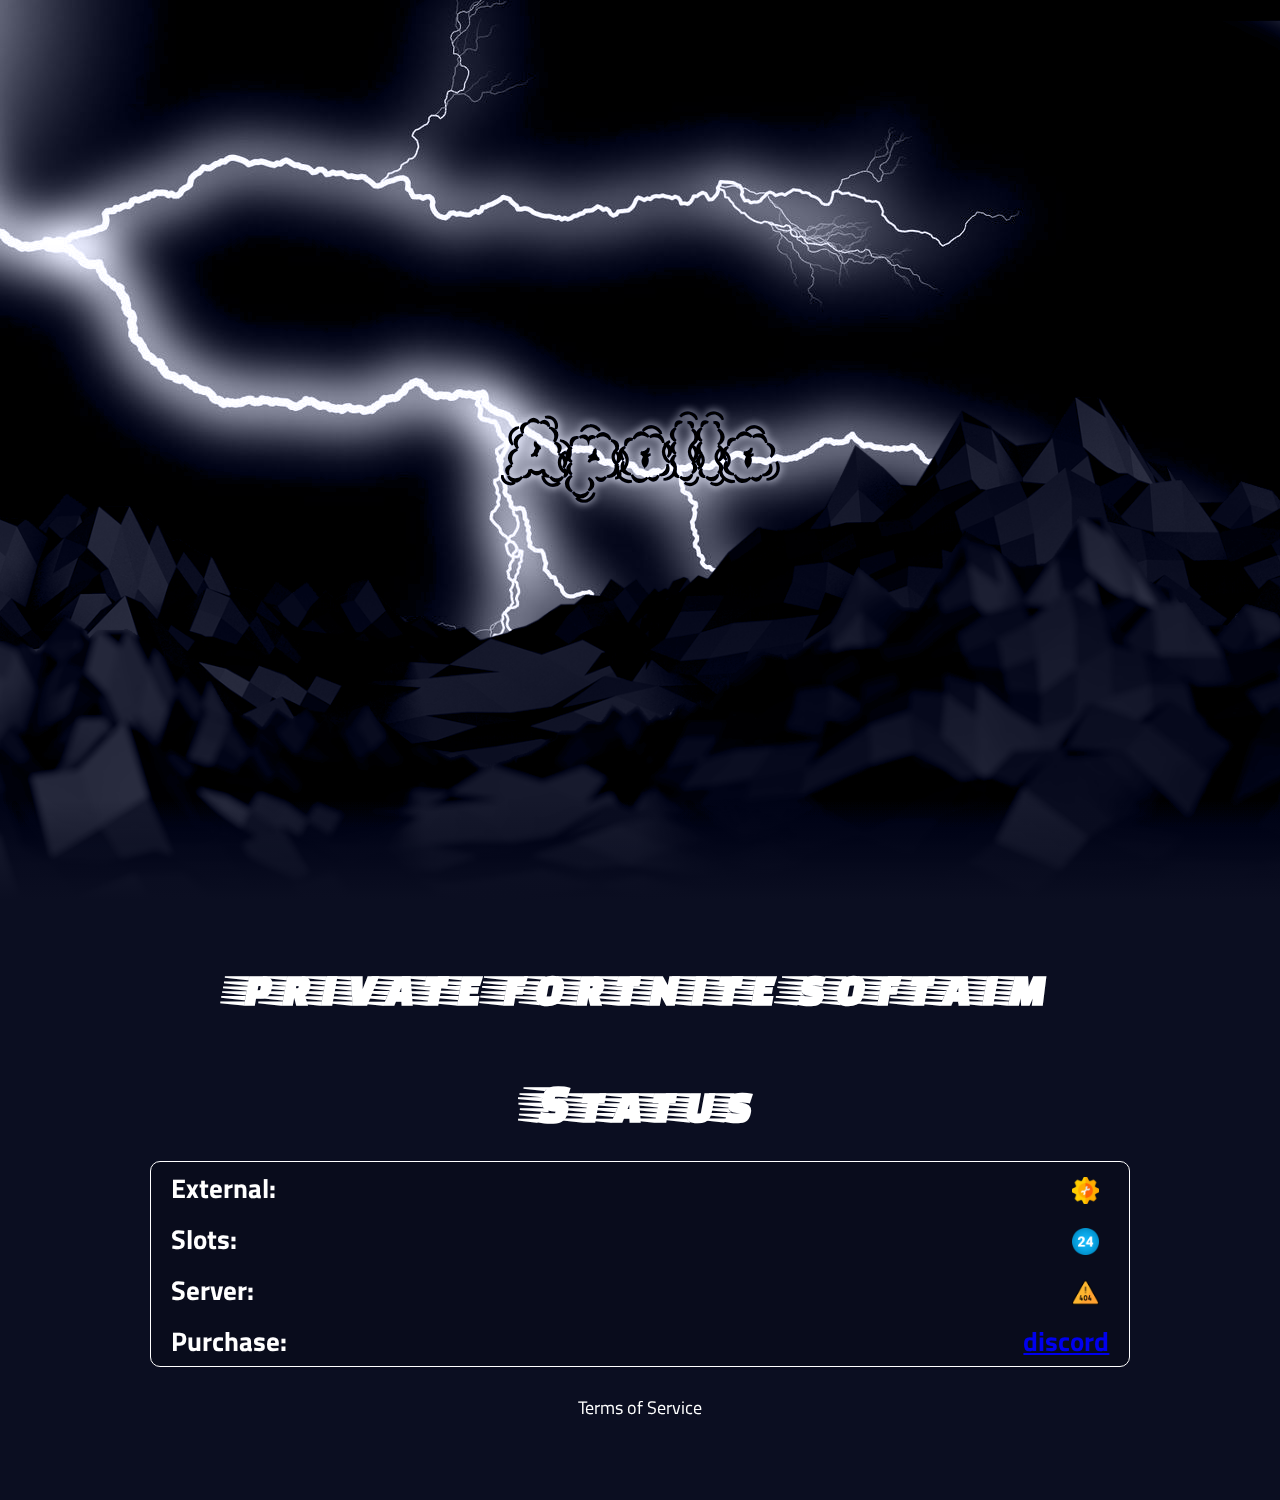
<file: index.html>
<!DOCTYPE html>
<html lang="en" dir="ltr">
  <head>
    <meta charset="utf-8">
    <title>Apollo </title>
    <link rel="stylesheet" href="index.css">
    <meta name="viewport" content="width=device-width, initial-scale=1">
  </head>
  <body>
    <main>
      <script src="http://ajax.googleapis.com/ajax/libs/jquery/1.7.1/jquery.min.js" type="text/javascript"></script>
      <script type="text/javascript" src="./assets/js/date.js"></script>
      <script type="text/javascript" src="./assets/js/console.js"></script>
      <script type="text/javascript" src="./assets/js/server.js"></script>



      <section>
        <img src="./assets/img/thunder.jpg" alt="error" id="thunder">
        <img src="./assets/img/mountain.png" alt="error" id="mountain">
        <h2 id="header">
          Apollo
        </h2>
      </section>
    </main>

    <div class="apollo">
      <h2>private fortnite softaim</h2>
      <h2>Status</h2>
      <div class="haha">
        <h3>External: <img src="./assets/img/icons/updating.png" alt="error"></h3>
        <h3>Slots: <img src="./assets/img/icons/24.png" alt="error"></h3>
        <h3>Server: <img id="serverstatus" src="./assets/img/icons/404.png" alt="error"></h3>
        <h3>Purchase: <a href="./other pages/redirecting.html">discord</a></h3>
      </div>
    </div>
    <div class="digga">
      <footer>
        <li><a href="">Terms of Service</a></li>
      </footer>
    </div>
    <script type="text/javascript" src="./assets/js/style.js"></script>
  </body>
</html>
</file>
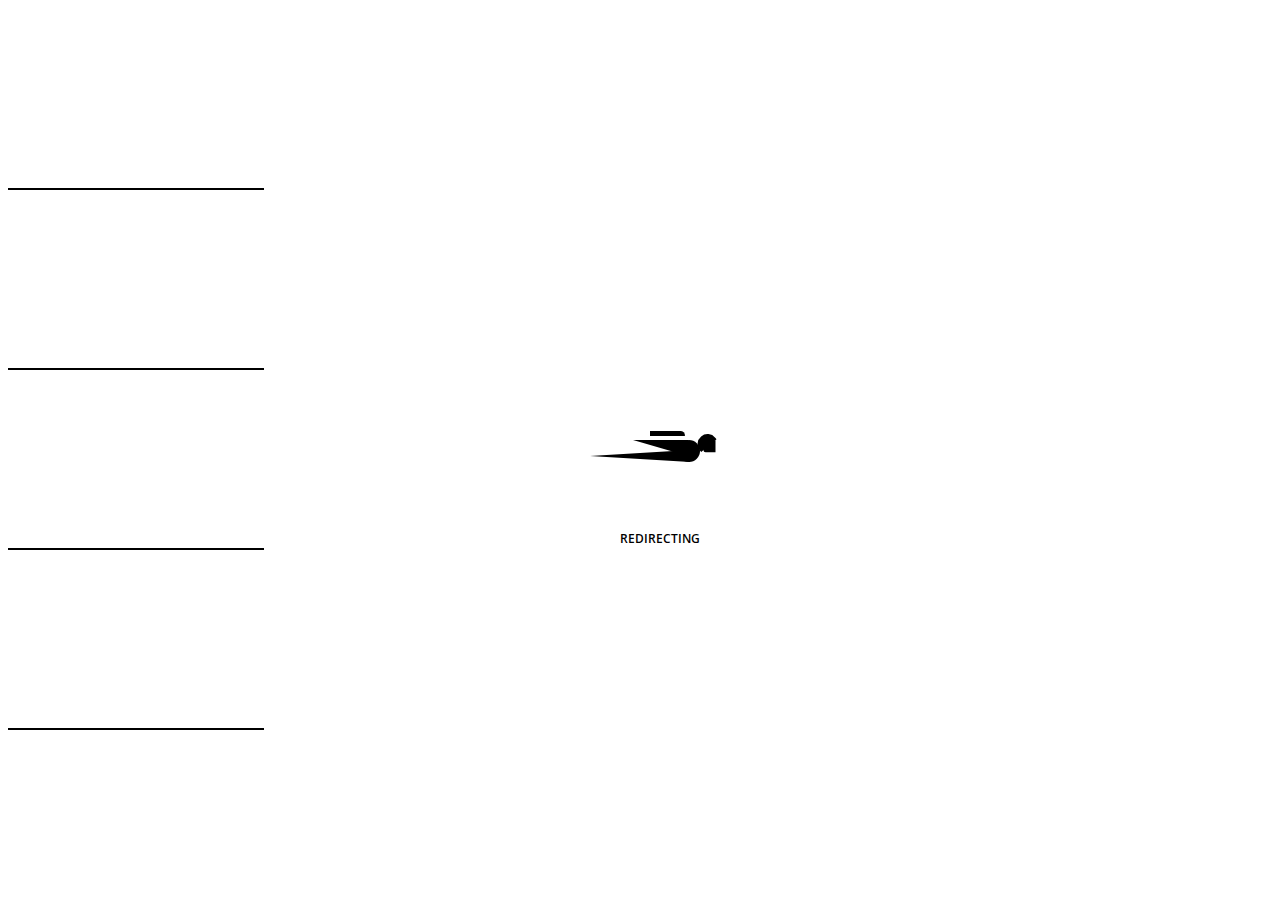
<file: other pages/redirecting.html>
<!DOCTYPE html>
<html lang="en" dir="ltr">
  <head>
    <meta charset="utf-8">
    <title>Apollo please wait...</title>
    <link rel="stylesheet" href="redirecting.css">
    <meta name="viewport" content="width=device-width, initial-scale=1">
    <meta http-equiv="refresh" content="3; url=https://discord.gg/znZR7cqvTw" />
  </head>
  <body>


    <div class="body">
  <span>
    <span></span>
    <span></span>
    <span></span>
    <span></span>
  </span>
  <div class="base">
    <span></span>
    <div class="face"></div>
  </div>
</div>
<div class="longfazers">
  <span></span>
  <span></span>
  <span></span>
  <span></span>
</div>
<h1>Redirecting</h1>

  </body>
</html>
</file>
<file: index.css>
@import url('https://fonts.googleapis.com/css2?family=Faster+One&family=Lato&family=Rubik+Puddles&family=Titillium+Web:wght@300&display=swap');
@import url('https://fonts.googleapis.com/css2?family=Enriqueta&family=Rubik+Puddles&display=swap');
@import url('https://fonts.googleapis.com/css2?family=Enriqueta&family=Faster+One&family=Rubik+Puddles&display=swap');
@import url('https://fonts.googleapis.com/css2?family=Inconsolata&display=swap');
*{
  margin: 0;
  padding: 0;
}
body{
  background: #0B0E21;
  min-height: 1500px;
}

section{
  position: relative;
  width: 100%;
  height: 100vh;
  overflow: hidden;
  display: flex;
  justify-content: center;
  align-items: center;
}
section::before{
  content: "";
  position: absolute;
  bottom: 0;
  width: 100%;
  height: 100px;
  background: linear-gradient(to top, #0B0E21, transparent);
  z-index: 10000;
}
section::after{
  content: "";
  position: absolute;
  top: 0;
  left: 0;
  width: 100%;
  height: 100%;
  background: #0B0E21;
  z-index: 10000;
  mix-blend-mode: color;
}
section img{
  position: absolute;
  top: 0;
  left: 0;
  width: 100%;
  height: 100%;
  object-fit: cover;
  pointer-events: none;
}
section h2{
  font-family: 'Rubik Puddles', cursive;
  position:relative;
  font-size: 5em;
  color: #000000;
  z-index: 1;
  text-shadow: 0 0 0.100em #fff
}


.apollo {
  margin: 3vh;
}
.apollo h1{
  font-family: 'Titillium Web', sans-serif;
  font-size: 16px;
  color: #fff;
  padding: 5px 20px;
}
.apollo h2{
  text-align: center;
  font-family: 'Faster One', cursive;
  font-size: 6vh;
  color: #fff;
  padding: 30px;
}

.apollo h3{
  font-size: 3vh;
  color: #fff;
  font-family: 'Titillium Web', sans-serif;
  padding: 5px 20px;
}

.apollo .haha{

  margin-left: 10%;
  margin-right: 10%;

  background-color: #090c1c;

  border-radius: 10px;
  border: solid 1px #fff;
}

.apollo .haha img{
  padding: 10px;
  width: 3vh;
  height: 3vh;
  float: right;
}
.apollo .haha a{
  float: right;
}
.digga footer{
  text-align: center;
  font-family: 'Titillium Web', sans-serif;
  color: #fff;
  font-size: 2vh;
  list-style: none;
}
.digga footer a{
text-decoration: none;
color: #fff;
}
</file>
<file: other pages/redirecting.css>
@import url(https://fonts.googleapis.com/css?family=Open+Sans:300);
 body {
	 background-color: #fff;
	 overflow: hidden;
}
 h1 {
	 position: absolute;
	 font-family: 'Open Sans';
	 font-weight: 600;
	 font-size: 12px;
	 text-transform: uppercase;
	 left: 50%;
	 top: 58%;
	 margin-left: -20px;
}
 .body {
	 position: absolute;
	 top: 50%;
	 margin-left: -50px;
	 left: 50%;
	 animation: speeder 0.4s linear infinite;
}
 .body > span {
	 height: 5px;
	 width: 35px;
	 background: #000;
	 position: absolute;
	 top: -19px;
	 left: 60px;
	 border-radius: 2px 10px 1px 0;
}
 .base span {
	 position: absolute;
	 width: 0;
	 height: 0;
	 border-top: 6px solid transparent;
	 border-right: 100px solid #000;
	 border-bottom: 6px solid transparent;
}
 .base span:before {
	 content: "";
	 height: 22px;
	 width: 22px;
	 border-radius: 50%;
	 background: #000;
	 position: absolute;
	 right: -110px;
	 top: -16px;
}
 .base span:after {
	 content: "";
	 position: absolute;
	 width: 0;
	 height: 0;
	 border-top: 0 solid transparent;
	 border-right: 55px solid #000;
	 border-bottom: 16px solid transparent;
	 top: -16px;
	 right: -98px;
}
 .face {
	 position: absolute;
	 height: 12px;
	 width: 20px;
	 background: #000;
	 border-radius: 20px 20px 0 0;
	 transform: rotate(-40deg);
	 right: -125px;
	 top: -15px;
}
 .face:after {
	 content: "";
	 height: 12px;
	 width: 12px;
	 background: #000;
	 right: 4px;
	 top: 7px;
	 position: absolute;
	 transform: rotate(40deg);
	 transform-origin: 50% 50%;
	 border-radius: 0 0 0 2px;
}
 .body > span > span:nth-child(1), .body > span > span:nth-child(2), .body > span > span:nth-child(3), .body > span > span:nth-child(4) {
	 width: 30px;
	 height: 1px;
	 background: #000;
	 position: absolute;
	 animation: fazer1 0.2s linear infinite;
}
 .body > span > span:nth-child(2) {
	 top: 3px;
	 animation: fazer2 0.4s linear infinite;
}
 .body > span > span:nth-child(3) {
	 top: 1px;
	 animation: fazer3 0.4s linear infinite;
	 animation-delay: -1s;
}
 .body > span > span:nth-child(4) {
	 top: 4px;
	 animation: fazer4 1s linear infinite;
	 animation-delay: -1s;
}
 @keyframes fazer1 {
	 0% {
		 left: 0;
	}
	 100% {
		 left: -80px;
		 opacity: 0;
	}
}
 @keyframes fazer2 {
	 0% {
		 left: 0;
	}
	 100% {
		 left: -100px;
		 opacity: 0;
	}
}
 @keyframes fazer3 {
	 0% {
		 left: 0;
	}
	 100% {
		 left: -50px;
		 opacity: 0;
	}
}
 @keyframes fazer4 {
	 0% {
		 left: 0;
	}
	 100% {
		 left: -150px;
		 opacity: 0;
	}
}
 @keyframes speeder {
	 0% {
		 transform: translate(2px, 1px) rotate(0deg);
	}
	 10% {
		 transform: translate(-1px, -3px) rotate(-1deg);
	}
	 20% {
		 transform: translate(-2px, 0px) rotate(1deg);
	}
	 30% {
		 transform: translate(1px, 2px) rotate(0deg);
	}
	 40% {
		 transform: translate(1px, -1px) rotate(1deg);
	}
	 50% {
		 transform: translate(-1px, 3px) rotate(-1deg);
	}
	 60% {
		 transform: translate(-1px, 1px) rotate(0deg);
	}
	 70% {
		 transform: translate(3px, 1px) rotate(-1deg);
	}
	 80% {
		 transform: translate(-2px, -1px) rotate(1deg);
	}
	 90% {
		 transform: translate(2px, 1px) rotate(0deg);
	}
	 100% {
		 transform: translate(1px, -2px) rotate(-1deg);
	}
}
 .longfazers {
	 position: absolute;
	 width: 100%;
	 height: 100%;
}
 .longfazers span {
	 position: absolute;
	 height: 2px;
	 width: 20%;
	 background: #000;
}
 .longfazers span:nth-child(1) {
	 top: 20%;
	 animation: lf 0.6s linear infinite;
	 animation-delay: -5s;
}
 .longfazers span:nth-child(2) {
	 top: 40%;
	 animation: lf2 0.8s linear infinite;
	 animation-delay: -1s;
}
 .longfazers span:nth-child(3) {
	 top: 60%;
	 animation: lf3 0.6s linear infinite;
}
 .longfazers span:nth-child(4) {
	 top: 80%;
	 animation: lf4 0.5s linear infinite;
	 animation-delay: -3s;
}
 @keyframes lf {
	 0% {
		 left: 200%;
	}
	 100% {
		 left: -200%;
		 opacity: 0;
	}
}
 @keyframes lf2 {
	 0% {
		 left: 200%;
	}
	 100% {
		 left: -200%;
		 opacity: 0;
	}
}
 @keyframes lf3 {
	 0% {
		 left: 200%;
	}
	 100% {
		 left: -100%;
		 opacity: 0;
	}
}
 @keyframes lf4 {
	 0% {
		 left: 200%;
	}
	 100% {
		 left: -100%;
		 opacity: 0;
	}
}
</file>
